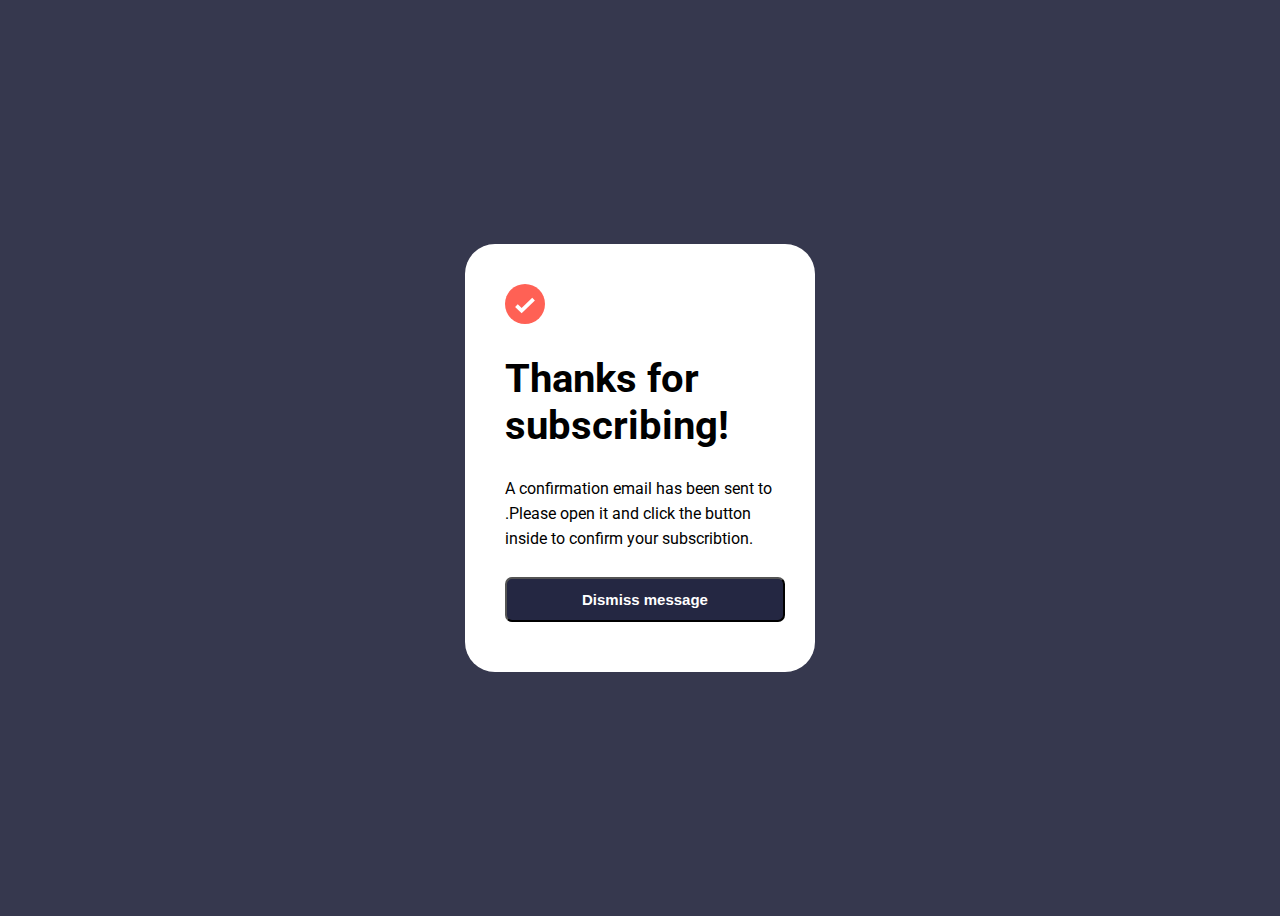
<file: thank_you.html>
<!DOCTYPE html>
<html lang="en">
<head>
    <meta charset="UTF-8">
    <meta name="viewport" content="width=device-width, initial-scale=1.0">
    <!--Style links-->
    <link rel="stylesheet" href="style.css">
    <link rel="preconnect" href="https://fonts.googleapis.com">
    <link rel="preconnect" href="https://fonts.gstatic.com" crossorigin>
    <link href="https://fonts.googleapis.com/css2?family=Roboto:wght@400;700&display=swap" rel="stylesheet">
    <!--website title-->
    <title>thank you</title>
</head>
<body>
   <div class="container">
     <div class="block4">
        <img
            src="icon-list.svg">
        <h1>Thanks for subscribing!</h1>
        <p>A confirmation email has been sent to  .Please open it and click the button inside to confirm your subscribtion.</p>
        <form action="">
            <input type="submit" value="Dismiss message" id="dismiss">
        </form>
     </div>
   </div> 
</body>
</html>
</file>
<file: style.css>
:root{
    --main_color:hsl(4, 95%, 64%);
    --secondary_color:hsl(234, 29%, 20%);
    --third_color:hsl(235, 18%, 26%);
    --fourth_color:hsl(231, 7%, 60%);
}

/*Start global rules*/

* {
    -webkit-box-sizing: border-box;
    -moz-box-sizing: border-box;
    box-sizing: border-box;
}

body {
    font-family: 'Roboto', sans-serif;
    background-color: var(--third_color);
}

/*End global rules*/


/*Start landing*/

.container{
    display: flex;
    justify-content: center;
    align-items: center;
    height: 100vh;;
}



.container  .block1{
    background-color: white;
    padding: 30px;
    border-radius: 30px;
    width: 860px;
}

.container .block1 .block2{
    float: left;
    width: 400px;
}

.container .block1 .block2 h1{
    font-size: 47px;
}
.container .block1 .block2 p:first-of-type{
    margin-bottom: 35px;
}
.container .block1 .block2 img{
    float: left;
    padding-right: 20px;
}


.container .block1 .block2 label{
    font-size: 13px;
    font-weight: 600;
  
}

.container .block1 .block2 #email{
    padding: 12px;
    margin: 5px 0px;
    width: 300px;
    border-radius: 7px;
    border: 1px solid lightgray;
    font-weight: 600;
}

.container .block1 .block2 #email:focus{
    color: var(--secondary_color);
}
.container .block1 .block2 #submit{
    margin: 10px 0px;
    padding: 12px;
    width: 300px;
    color: white;
    background-color: var(--secondary_color);
    font-size: 15px;
    font-weight: 600;
    border-radius: 7px;
   
}


.container .block1 .block2 #submit:hover{
    cursor: pointer;
    transition: 0.5s;
    background-image:  linear-gradient(to right,var(--main_color),rgb(253, 68, 99));
    box-shadow: 5px 5px 10px 2px hsl(4, 80%, 73%);
    border: none;
    
   
}
/*End landing*/

/*Start thank you landing page*/
 
.container .block4{
    background-color: white;
        padding: 40px;
        border-radius: 30px;
        width: 350px;
}

.container .block4 img{
    width: 40px;
}
.container .block4 h1{
    font-size: 40px;
}
.container .block4 p{
    line-height: 25px;
}
.container .block4 #dismiss{
    margin: 10px 0px;
    padding: 12px;
    width: 280px;
    color: white;
    background-color: var(--secondary_color);
    font-size: 15px;
    font-weight: 600;
    border-radius: 7px;
}
.container .block4 #dismiss:hover{
    cursor: pointer;
    transition: 0.5s;
    background-image: linear-gradient(to right, var(--main_color), rgb(253, 68, 99));
    box-shadow: 5px 5px 10px 2px hsl(4, 80%, 73%);
    border: none;
}
/*End thank you landing page*/
</file>
